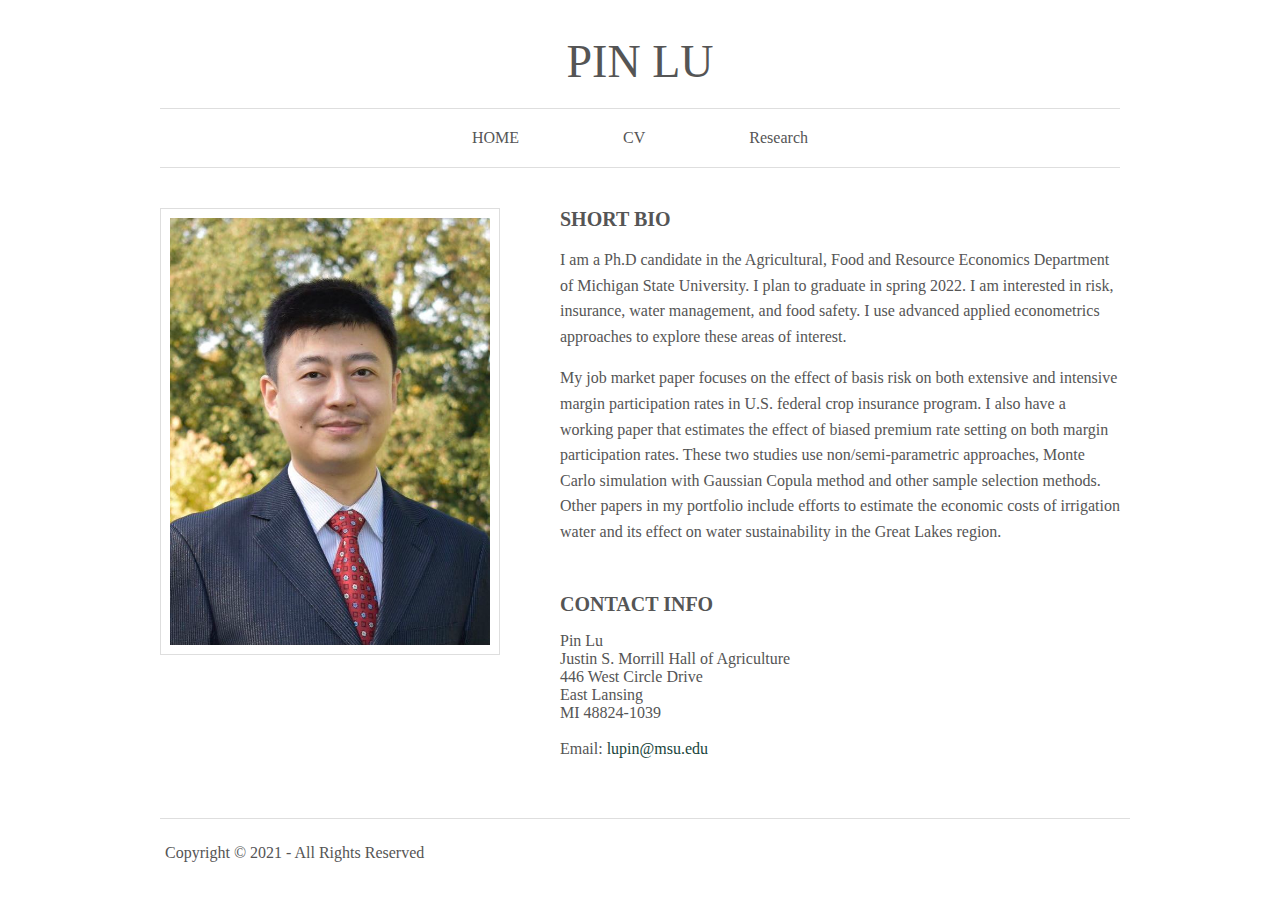
<file: index.html>
<!DOCTYPE html>
<html lang="en" dir="ltr">
<head>
<title>Pin Lu</title>
<meta charset="UTF-8">
<link rel="stylesheet" href="layout.css" type="text/css">
<!--[if lt IE 9]><script src="scripts/html5shiv.js"></script><![endif]-->
</head>
<body>
<div class="wrapper row1" style="text-align:center">
  <header id="header" class="clear">
    <div id="hgroup">
      <h1>PIN LU</h1>
    </div>
    <nav>
      <ul>
        <li><a href="index.html">Home</a></li>
        <li><a href="index_cv.html">CV</a></li>
        <li.last><a href="index_research.html">Research</a></li.last>
      </ul>
    </nav>
  </header>
</div>


<!-- content -->
<div class="wrapper row2">
  <div id="container" class="clear">
    <!-- content body -->
    <section id="slider"><a href="#"><img src="pin_headshot.jpeg" width="320"></a></section>
    <!-- main content -->
    <div id="content">
      <!-- section 2 -->
      <section>
        <!-- article 1 -->
        <article>
          <h1>Short Bio</h1>
          <p>I am a Ph.D candidate in the Agricultural, Food and Resource Economics Department of Michigan State University. I plan to graduate in spring 2022. I am interested in risk, insurance, water management, and food safety.  I use advanced applied econometrics approaches to explore these areas of interest. </p>
          <p>My job market paper focuses on the effect of basis risk on both extensive and intensive margin participation rates in U.S. federal crop insurance program. I also have a working paper that estimates the effect of biased premium rate setting on both margin participation rates. These two studies use non/semi-parametric approaches, Monte Carlo simulation with Gaussian Copula method and other sample selection methods. Other papers in my portfolio include efforts to estimate the economic costs of irrigation water and its effect on water sustainability in the Great Lakes region.    </p>
        </article>
      <!-- / articles -->
     </section>
  </div>
    <!-- right column -->
  <div>
    <aside id="right_column">
      <section>
      <!-- /nav -->
      <br>
      <h2>Contact Info</h2>
      <p>
      <section class="last">
        <address>
        Pin Lu<br>
        Justin S. Morrill Hall of Agriculture<br>
        446 West Circle Drive<br>
        East Lansing<br>
        MI 48824-1039<br>
        <br>
        <!--Tel: xxxx xxxx xxxxxx<br>-->
        Email: <a href="mailto:lupin@msu.edu">lupin@msu.edu</a>
        </address>
      </section> 
    </p>
      <!-- /section -->
    </aside>
    <!-- / content body -->
  </div>
</div>


<!-- footer -->
<div class="wrapper row3">
  <footer id="footer" class="clear">
    <p class="fl_left">Copyright &copy; 2021 - All Rights Reserved </p>
  </footer>
</div>
</body>
</html>
</file>
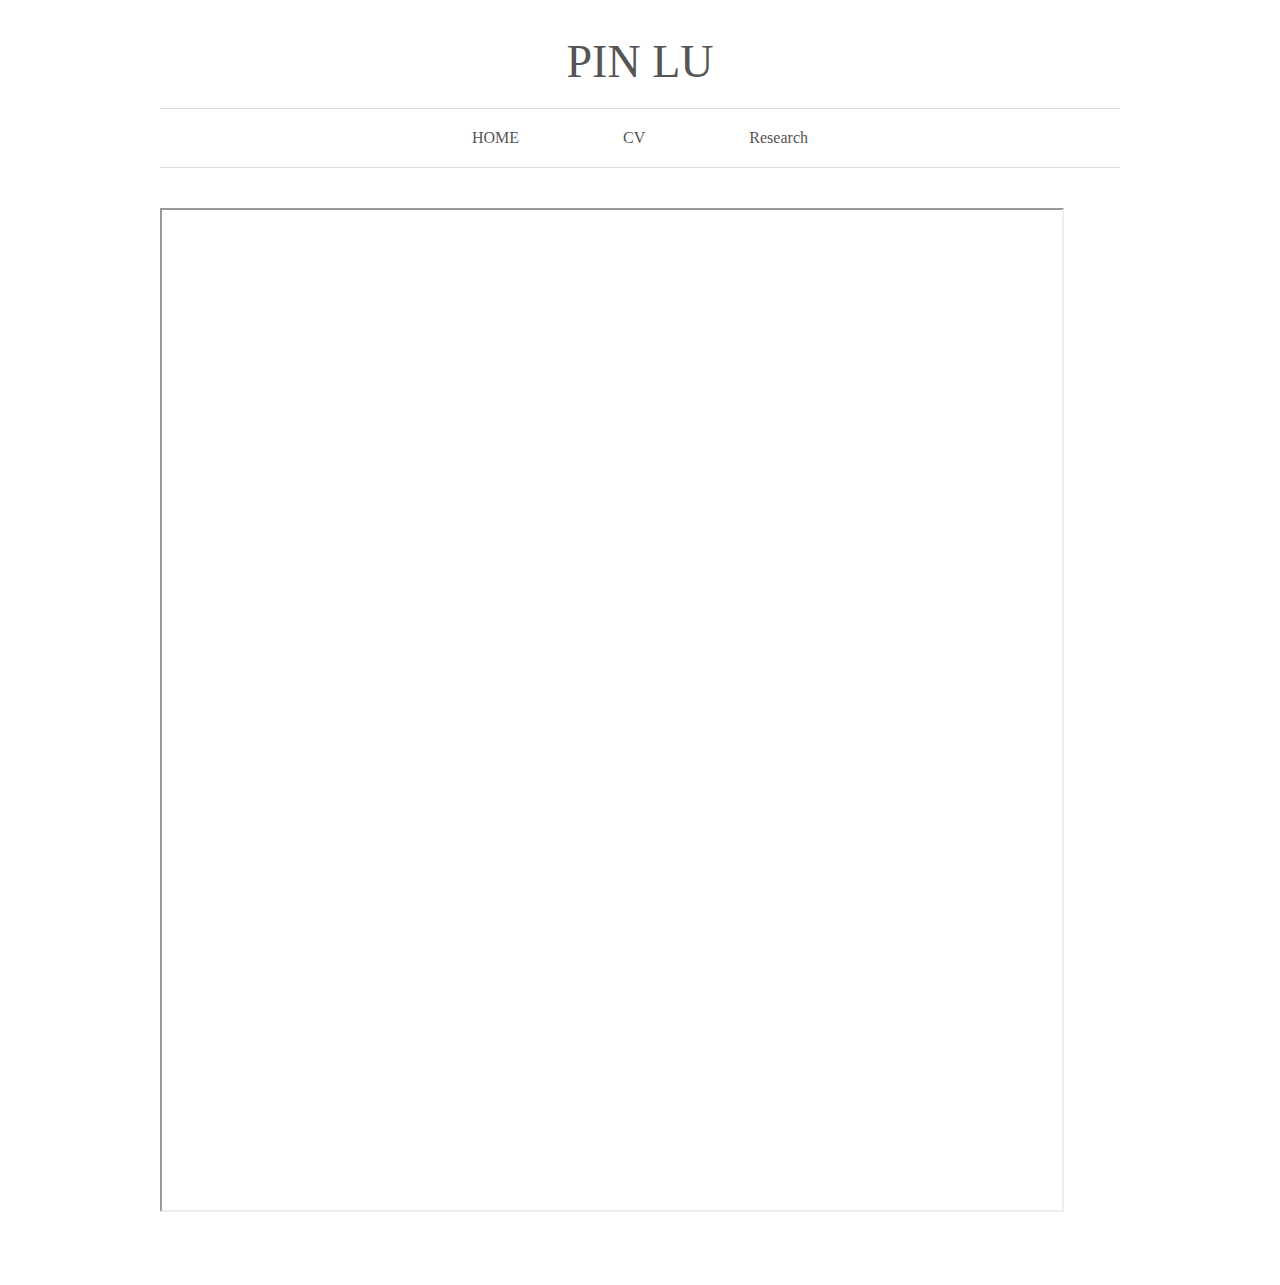
<file: index_cv.html>
<!DOCTYPE html>
<html lang="en" dir="ltr">
<head>
  <title>Pin Lu</title>
  <meta charset="UTF-8">
  <link rel="stylesheet" href="layout.css" type="text/css">
  <!--[if lt IE 9]><script src="scripts/html5shiv.js"></script><![endif]-->
  </head>
  <body>
  <div class="wrapper row1" style="text-align:center">
    <header id="header" class="clear">
      <div id="hgroup">
        <h1>PIN LU</h1>
      </div>
      <nav>
        <ul>
          <li><a href="index.html">Home</a></li>
          <li><a href="index_cv.html">CV</a></li>
          <li.last><a href="index_research.html">Research</a></li.last>
        </ul>
      </nav>
    </header>
  </div>
<!-- content -->
<div class="wrapper row2">
  <div id="container" class="clear">
    <!-- content body -->
    <!-- main content -->
    <div id="page">
      <!-- section 2 -->
      <section>
        <!-- article 1 -->
        <article>
        <iframe src="CV_Pin Lu_job_211030.pdf" width="900" height="1000">
        </article>
      <!-- / articles -->
     </section>
  </div>
</div>
<!-- footer -->

</body>
</html>
</file>
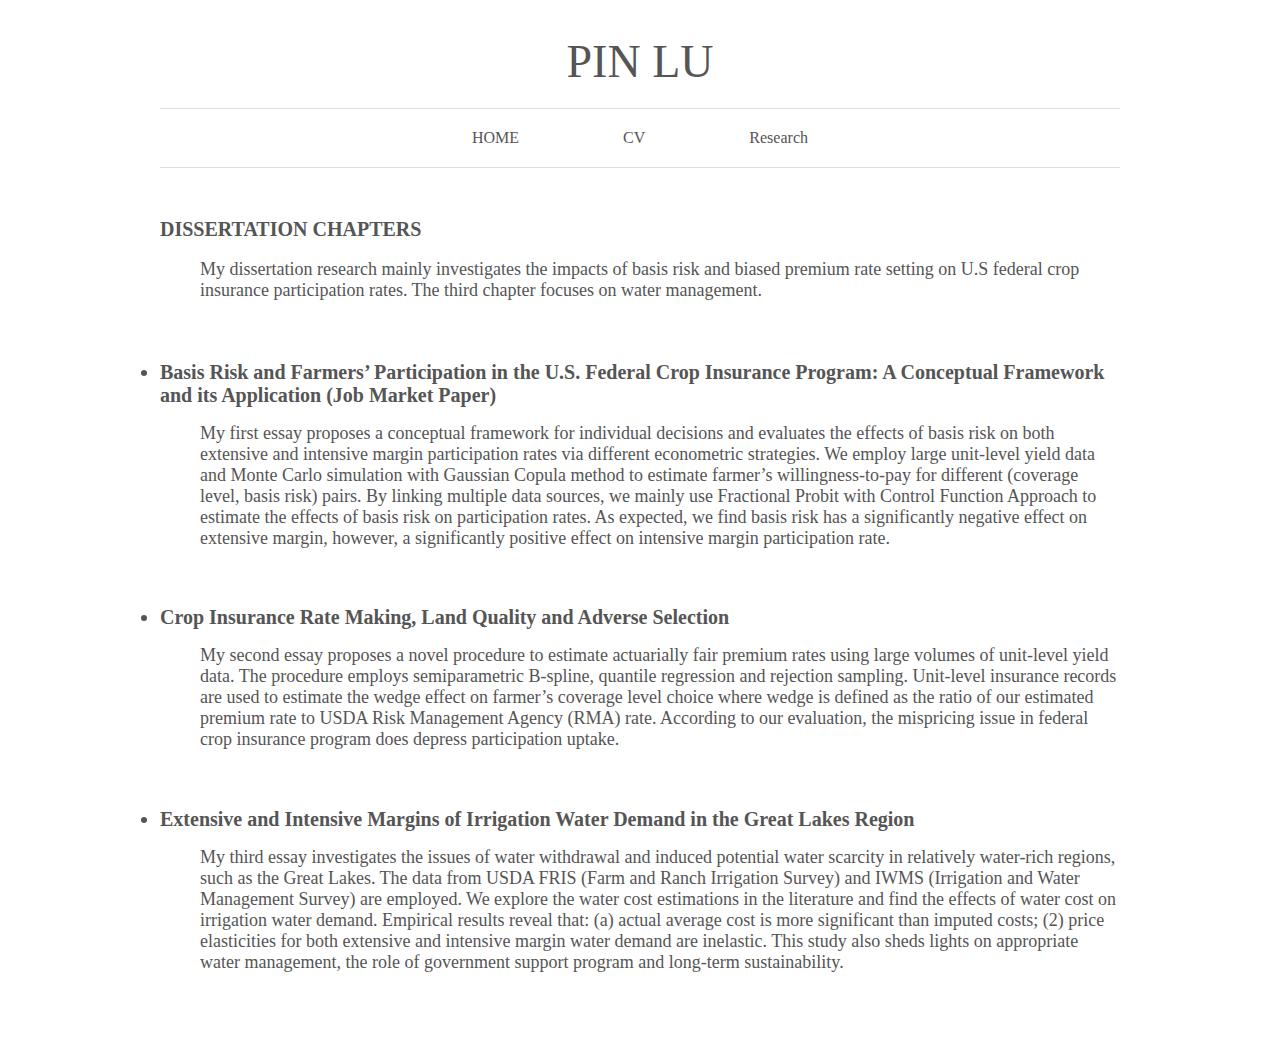
<file: index_research.html>
<!DOCTYPE html>
<html lang="en" dir="ltr">
<head>
  <title>Pin Lu</title>
  <meta charset="UTF-8">
  <link rel="stylesheet" href="layout.css" type="text/css">
  <!--[if lt IE 9]><script src="scripts/html5shiv.js"></script><![endif]-->
  </head>
  <body>
  <div class="wrapper row1" style="text-align:center">
    <header id="header" class="clear">
      <div id="hgroup">
        <h1>PIN LU</h1>
      </div>
      <nav>
        <ul>
          <li><a href="index.html">Home</a></li>
          <li><a href="index_cv.html">CV</a></li>
          <li.last><a href="index_research.html">Research</a></li.last>
        </ul>
      </nav>
    </header>
  </div>
<!-- content -->
<div class="wrapper row2">
  <div id="container" class="clear">
    <!-- content body -->
    <!-- main content -->
    <div id="page">
      <!-- section 2 -->
      <section>
        <h1>
          Dissertation Chapters
        </h1>
        <h3>
          <ul>
            My dissertation research mainly investigates the impacts of basis risk and biased premium rate setting on U.S federal crop insurance participation rates. The third chapter focuses on water management.
          </ul>
          </h3>
          <p>&nbsp;</p> 
        <!-- article 1 -->
        <article>
          <h2>
          <li>
            Basis Risk and Farmers’ Participation in the U.S. Federal Crop Insurance Program: A Conceptual Framework and its Application (Job Market Paper)
          </li>
        </h2>
          <ul>
           <h3>My first essay proposes a conceptual framework for individual decisions and evaluates the effects of basis risk on both extensive and intensive margin participation rates via different econometric strategies. We employ large unit-level yield data and Monte Carlo simulation with Gaussian Copula method to estimate farmer’s willingness-to-pay for different (coverage level, basis risk) pairs. By linking multiple data sources, we mainly use Fractional Probit with Control Function Approach to estimate the effects of basis risk on participation rates. As expected, we find basis risk has a significantly negative effect on extensive margin, however, a significantly positive effect on intensive margin participation rate. </h3> 
          </ul>
        </article>
        <p>&nbsp;</p>
        <h2>
          <li>
           Crop Insurance Rate Making, Land Quality and Adverse Selection 
          </li>
        </h2>
        <ul>
          <h3>My second essay proposes a novel procedure to estimate actuarially fair premium rates using large volumes of unit-level yield data. The procedure employs semiparametric B-spline, quantile regression and rejection sampling. Unit-level insurance records are used to estimate the wedge effect on farmer’s coverage level choice where wedge is defined as the ratio of our estimated premium rate to USDA Risk Management Agency (RMA) rate. According to our evaluation, the mispricing issue in federal crop insurance program does depress participation uptake. </h3> 
        </ul>
      </article>
      <p>&nbsp;</p>
      <h2>
        <li>
          Extensive and Intensive Margins of Irrigation Water Demand in the Great Lakes Region</h2>
        </li>
          <ul>
          <h3>My third essay investigates the issues of water withdrawal and induced potential water scarcity in relatively water-rich regions, such as the Great Lakes. The data from USDA FRIS (Farm and Ranch Irrigation Survey) and IWMS (Irrigation and Water Management Survey) are employed. We explore the water cost estimations in the literature and find the effects of water cost on irrigation water demand. Empirical results reveal that: (a) actual average cost is more significant than imputed costs; (2) price elasticities for both extensive and intensive margin water demand are inelastic. This study also sheds lights on appropriate water management, the role of government support program and long-term sustainability. </h3>
      </ul>
      <!-- / articles -->
     </section>
  </div>
</div>
<!-- footer -->

</body>
</html>
</file>
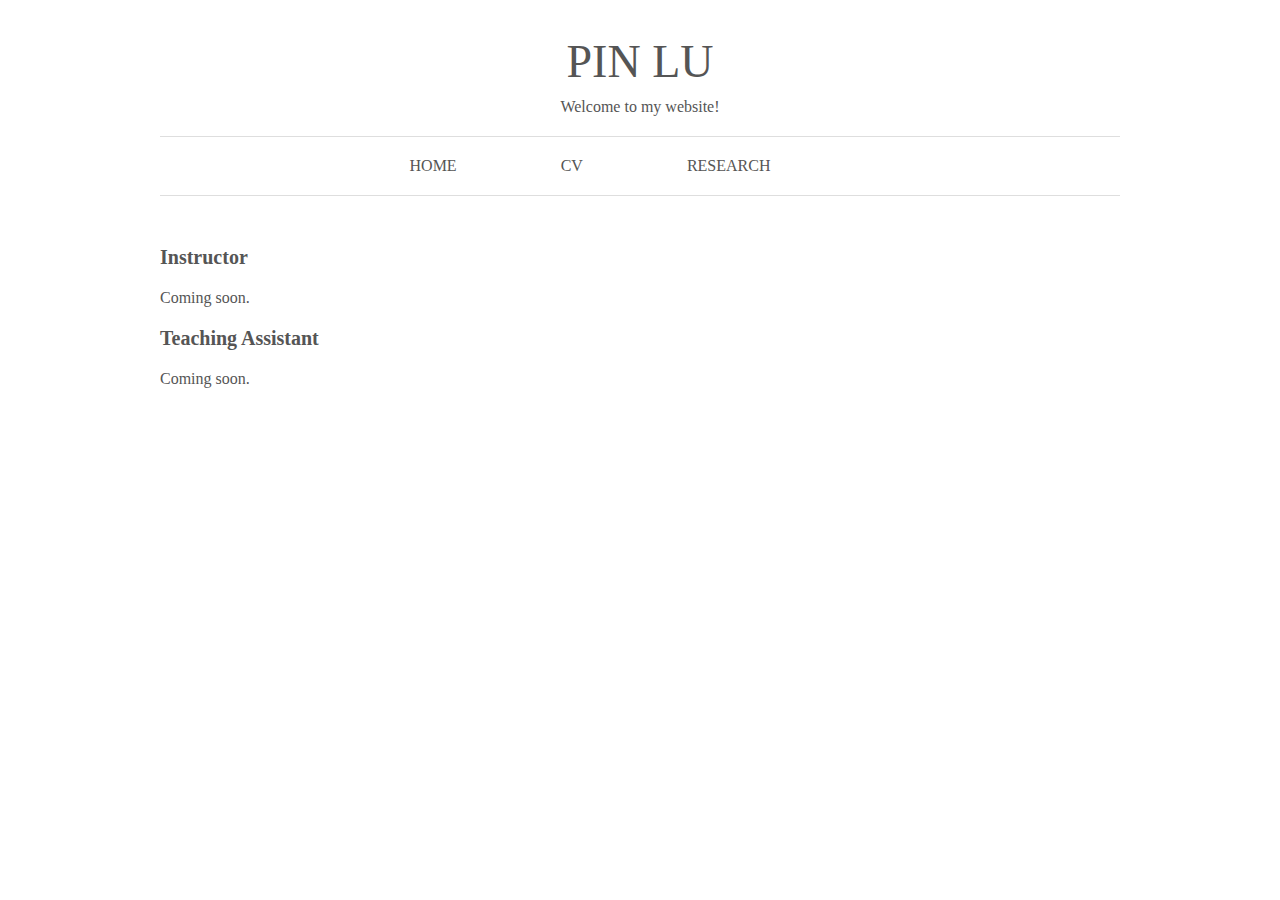
<file: index_teaching.html>
<!DOCTYPE html>
<html lang="en" dir="ltr">
<head>
  <title>Pin Lu</title>
  <meta charset="UTF-8">
  <link rel="stylesheet" href="layout.css" type="text/css">
  <!--[if lt IE 9]><script src="scripts/html5shiv.js"></script><![endif]-->
  </head>
  <body>
  <div class="wrapper row1" style="text-align:center">
    <header id="header" class="clear">
      <div id="hgroup">
        <h1>PIN LU</h1>
        <h2>Welcome to my website!</h2>
      </div>
      <nav>
        <ul>
          <li><a href="index.html">Home</a></li>
          <li><a href="index_cv.html">CV</a></li>
          <li><a href="index_research.html">Research</a></li>
        </ul>
      </nav>
    </header>
  </div>
<!-- content -->
<div class="wrapper row2">
  <div id="container" class="clear">
    <!-- content body -->
    <!-- main content -->
    <div id="page">
      <!-- section 2 -->
      <section id="latest" class="last">
        <ul>
          <li>
            <article class="clear">
              <h2>Instructor</h2>
              <p>Coming soon.</p>
              <h2>Teaching Assistant</h2>
              <p>Coming soon.</p>
            </article>
          </li>
        </ul>
      </section>
  </div>
</div>
<!-- footer -->
</body>
</html>
</file>
<file: layout.css>
/*
HTML 5 Template Name: Basic 73
File: Layout CSS
Author: OS Templates
Author URI: https://www.os-templates.com/
Licence: <a href="https://www.os-templates.com/template-terms">Website Template Licence</a>
*/

html{overflow-y:scroll;} /* Forces a scrollbar when the viewport is larger than the websites content - CSS3 */

/* <meta http-equiv="Content-Type" content="text/html; charset=utf-8"/> */
body{margin:0; padding:0; font-size:16px; font-family: Georgia, "Times New Roman", Times, serif; color:#555555; background-color:#FFFFFF;}

.clear:after{content:"."; display:block; height:0; clear:both; visibility:hidden; line-height:0;}
.clear{display:block; clear:both;}
html[xmlns] .clear{display:block;}
* html .clear{height:1%;}

a{outline:none; text-decoration:none;}

code{font-weight:normal; font-style:normal; font-family:Georgia, "Times New Roman", Times, serif;}

.fl_left{float:left;}
.fl_right{float:right;}

img{margin:0; padding:0; border:none; line-height:normal; vertical-align:middle;}
.imgholder, .imgl, .imgr{padding:4px; border:1px solid #D6D6D6; text-align:center;}
.imgl{float:left; margin:0 15px 15px 0; clear:left;}
.imgr{float:right; margin:0 0 15px 15px; clear:right;}

/*----------------------------------------------HTML 5 Overrides-------------------------------------*/

address, article, aside, figcaption, figure, footer, header, nav, section{display:block; margin:0; padding:0;}

q{display:block; padding:0 10px 8px 10px; color:#979797; background-color:#ECECEC; font-style:italic; line-height:normal;}
q:before{content:'� '; font-size:26px;}
q:after{content:' �'; font-size:26px; line-height:0;}

/* ----------------------------------------------Wrapper-------------------------------------*/

div.wrapper{display:block; width:960px; margin:0 auto; padding:5px; text-align:left;}

.row1, .row1 a{color:#555555; background-color:#FFFFFF;}
.row2{color:#555555; background-color:#FFFFFF;}
.row2 a{color:rgb(24, 69, 59); background-color:#FFFFFF;}
.row3{border-top:1px solid #DEDEDE;}
.row3, .row3 a{color:#555555; background-color:#FFFFFF;}

/*----------------------------------------------Generalise-------------------------------------*/

#header, #container, #footer{display:block; width:960px;}

nav ul{margin:0; padding:0; list-style:none;}

h1, h2, h3, h4, h5, h6{margin:0; padding:0; font-size:20px; font-weight:bold; font-style:normal; line-height:normal; text-transform:uppercase;}

address{font-style:normal;}

blockquote, q{display:block; padding:8px 10px; color:#555555; background-color:#ECECEC; font-style:italic; line-height:normal;}
blockquote:before, q:before{content:'� '; font-size:26px;}
blockquote:after, q:after{content:' �'; font-size:26px; line-height:0;}

/*----------------------------------------------Header-------------------------------------*/

#header{}

#header #hgroup{padding:20px 0;}
#header #hgroup h1, #header #hgroup h2{font-weight:normal; text-transform:none; margin-top: 10px;}
#header #hgroup h1{font-size:46px;}
#header #hgroup h2{font-size:16px;}

#header nav{display:block; width:100%; margin:0; padding:20px 0; border-top:1px solid #DEDEDE; border-bottom:1px solid #DEDEDE;}
#header nav ul{}
#header nav li{display:inline; margin-right:100px; text-transform:uppercase;}
#header nav li.last{margin-right:0; text-transform:uppercase;}
#header nav li a{}
#header nav li a:hover{color:rgb(24, 69, 59); background-color:#FFFFFF;}

/*----------------------------------------------Content Area-------------------------------------*/

#container{padding:30px 0;}
#container section{display:block; width:100%; margin:0 0 30px 0; padding:0;}
#container .last{margin:0;}
#container .more{text-align:right; text-transform:uppercase; font-size:smaller; font-weight:bold;}

/* ------Slider-----*/

#container #slider{float:left; display:block; width:340px;}
#container #slider a{display:block; padding:9px; border:1px solid #DEDEDE;}
#container #slider a:hover{border-color:rgb(24, 69, 59);}

/* ------Main Content-----*/

#container #content{float:right; width:560px; line-height:1.6em; }

#container #content #latest{}
#container #content #latest ul{margin:0; padding:0; list-style:none;}
#container #content #latest ul li{display:block; width:100%; margin-bottom:30px;}
#container #content #latest ul li.last{margin-bottom:0;}
#container #content #latest ul li article{}
#container #content #latest ul li article figure{}
#container #content #latest ul li article figure img{float:left; width:180px; height:150px; margin:0; padding:4px; border:1px solid #666666;}
#container #content #latest ul li article figure figcaption{display:block; float:right; width:410px;}
#container #content #latest ul li article figure h2{font-size:14px;}
#container #content #latest ul li article figure footer{}

/* ------Right Column-----*/

#container #right_column{float: right; width:560px;}
#container #right_column h2.title{margin-bottom:15px; padding-bottom:15px; border-bottom:1px solid #DEDEDE;}

#container #right_column nav{display:block; width:100%; margin-bottom:30px;}
#container #right_column nav ul{margin:0; padding:0; list-style:none;}
#container #right_column nav li{margin:0 0 3px 0; padding:0;}
#container #right_column nav li.last{margin-bottom:0;}
#container #right_column nav a{display:block; margin:0; padding:5px 10px 5px 20px; color:#666666; background:url("../images/black_file.gif") no-repeat 10px center #FFFFFF; text-decoration:none; border-bottom:1px dotted #666666;}
#container #right_column nav a:hover{color:rgb(24, 69, 59); background-color:#FFFFFF;}

/*----------------------------------------------Footer-------------------------------------*/

#footer{padding:20px 0;}
#footer p{margin:0; padding:0;}




/* ------Page Content-----*/

#container #page{float:left; width:100%; line-height:1.6em; }

#container #page h1{font-size:20px; margin-top: 10px;}
#container #page h2{font-size:20px; text-transform:none; margin-top: 10px;}
#container #page h3{font-size:18px; text-transform:none; font-weight:normal; margin-top: 5px;}

#container #page #latest{}
#container #page #latest ul{margin:0; padding:0; list-style:none;}
#container #page #latest ul li{display:block; width:100%; margin-bottom:30px;}
#container #page #latest ul li.last{margin-bottom:0;}
#container #page #latest ul li article{}
#container #page #latest ul li article figure{}
#container #page #latest ul li article figure img{float:left; width:180px; height:150px; margin:0; padding:4px; border:1px solid #666666;}
#container #page #latest ul li article figure figcaption{display:block; float:right; width:410px;}
#container #page #latest ul li article figure h2{font-size:14px;}
#container #page #latest ul li article figure footer{}


/* -----Replace whole background color-----*/
/*{background-color:#F4FBFA}
</file>
